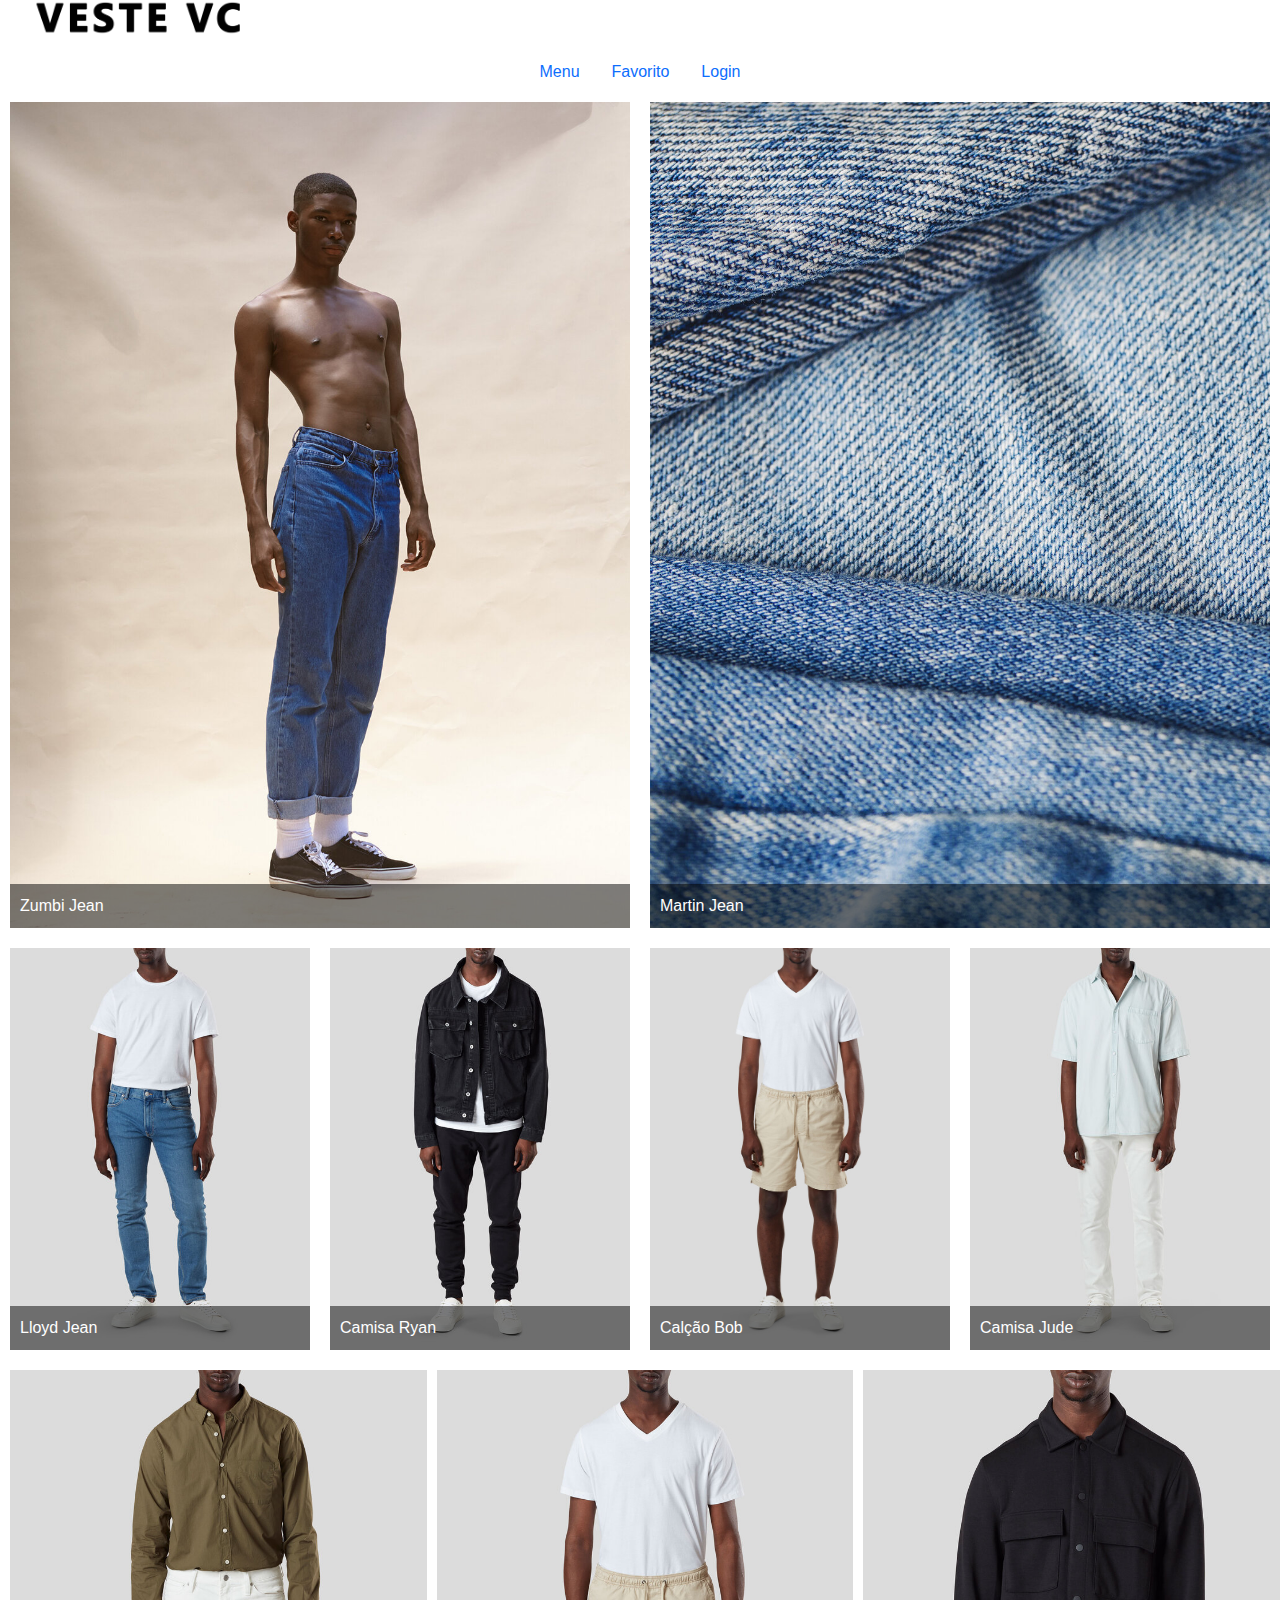
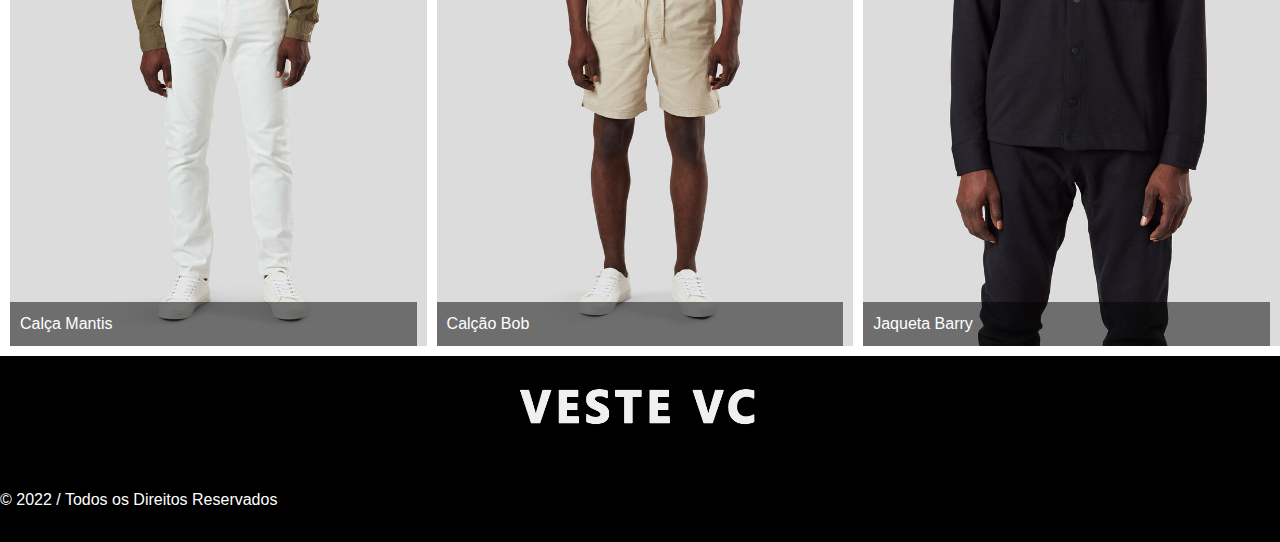
<file: Projeto_Novo/index.html>
<!DOCTYPE html>
<html lang="pt-br">
<head>
    <meta charset="UTF-8">
    <meta http-equiv="X-UA-Compatible" content="IE=edge">
    <meta name="viewport" content="width=device-width, initial-scale=1.0">
    <title>Projeto SAEP</title>

    <link rel="stylesheet" href="/Projeto_Novo/favorito.html">
    <link rel="stylesheet" href="/Projeto_Novo/style.css">
    <link rel="stylesheet" href="/Projeto_Novo/css/bootstrap.css">
    <link rel="stylesheet" href="https://cdn.jsdelivr.net/npm/bootstrap@4.0.0/dist/css/bootstrap.min.css" integrity="sha384-Gn5384xqQ1aoWXA+058RXPxPg6fy4IWvTNh0E263XmFcJlSAwiGgFAW/dAiS6JXm" crossorigin="anonymous">
</head>
<body>
  
  <!-- Modal -->
<div class="modal fade" id="exampleModal" tabindex="-1" aria-labelledby="exampleModalLabel" aria-hidden="true">
<div class="modal-dialog">
<div class="modal-content">
<div class="modal-header">
        <h1 class="modal-title fs-5" id="exampleModalLabel">LOGIN</h1>
        <button type="button" class="btn-close" data-bs-dismiss="modal" aria-label="Close"></button>
</div>
<div class="modal-body">
    <form>
        <div class="form-group">
            <input type="text" class="form-control" id="recipient-name" placeholder="CPF">
        </div>
        <div class="form-group">
            <input type="text" class="form-control" id="recipient-name" placeholder="Senha">
        <div class="modal-footer">
            <button type="button" class="btn btn-light" data-dismiss="modal">Cancelar</button>
            <button type="button" class="btn btn-secondary">Confirmar</button>
        </div>
        </div>
    </form>        
</div>
        
</div>
</div>
</div>   

    <header>
        <div class="row justify-content-start">
            <div class="col-4">
                <div class="col-logo">
                    <ul class="nav- justify-content-center">
                        <img src="/produtos/veste-black.png" alt="Logo Veste VC" height="36">
                    </ul>
                </div>
            </div>
            <div class="menu-nav">
                <ul class="nav justify-content-center">
                    <li class="nav-item">
                      <a class="nav-link active" href="#">Menu</a>
                    </li>
                    <li class="nav-item">
                      <a class="nav-link" href="#">Favorito</a>
                    </li>
                    <li class="nav-item">
                      <a class="nav-link" type="button" class="btn btn-primary" data-bs-toggle="modal" data-bs-target="#exampleModal" href="#">Login</a>
                    </li>
            </div>
          </div>
       
    </header>

    <section>
        <!-- TELA INICIAL -->
        <div class="linha1">
        <img src="/produtos/Zumbi Jean.jpg" alt="Zumbi" width="100%">
        <div class="barra"> Zumbi Jean</div>
        </div>

        <div class="linha1">
        <img src="/produtos/Martin Jean.jpg" alt="Martin" width="100%">
        <div class="barra"> Martin Jean</div>
        </div>

        <div class="linha2">
        <img src="/produtos/Lloyd Jean.jpg" alt="" width="100%">
        <div class="barra"> Lloyd Jean</div>
        </div>
        
        <div class="linha2">
        <img src="/produtos/Camisa Ryan.jpg" alt="" width="100%">
        <div class="barra"> Camisa Ryan</div>
        </div>

        <div class="linha2">
        <img src="/produtos/Calção Bob.jpg" alt="" width="100%">
        <div class="barra"> Calção Bob</div>
        </div>

        <div class="linha2">
        <img src="/produtos/Camisa Jude.jpg" alt="" width="100%">
        <div class="barra"> Camisa Jude</div>
        </div>

        <div class="linha3">
        <img src="/produtos/Calça Mantis.jpg" alt="" width="431">
        <div class="barra"> Calça Mantis</div> 
        </div>

        <div class="linha3">
        <img src="/produtos/Calção Bob.jpg" alt="" width="431">
        <div class="barra"> Calção Bob</div> 
        </div>

        <div class="linha3">
        <img src="/produtos/Jaqueta Barry.jpg" alt="" width="431">
        <div class="barra"> Jaqueta Barry</div>
        </div>
    </section>


    <footer>
        <div class="footer-top">
            <img src="/produtos/veste-white.png" alt="" width="250">
        </div>
        <div class="footer-botton">
            &copy; 2022 / Todos os Direitos Reservados
        </div>
    </footer>
    <script src="https://cdn.jsdelivr.net/npm/bootstrap@5.3.0-alpha1/dist/js/bootstrap.bundle.min.js" integrity="sha384-w76AqPfDkMBDXo30jS1Sgez6pr3x5MlQ1ZAGC+nuZB+EYdgRZgiwxhTBTkF7CXvN" crossorigin="anonymous"></script>
    <script src="https://code.jquery.com/jquery-3.2.1.slim.min.js" integrity="sha384-KJ3o2DKtIkvYIK3UENzmM7KCkRr/rE9/Qpg6aAZGJwFDMVNA/GpGFF93hXpG5KkN" crossorigin="anonymous"></script>
    <script src="https://cdn.jsdelivr.net/npm/popper.js@1.12.9/dist/umd/popper.min.js" integrity="sha384-ApNbgh9B+Y1QKtv3Rn7W3mgPxhU9K/ScQsAP7hUibX39j7fakFPskvXusvfa0b4Q" crossorigin="anonymous"></script>
    <script src="https://cdn.jsdelivr.net/npm/bootstrap@4.0.0/dist/js/bootstrap.min.js" integrity="sha384-JZR6Spejh4U02d8jOt6vLEHfe/JQGiRRSQQxSfFWpi1MquVdAyjUar5+76PVCmYl" crossorigin="anonymous"></script>
</body>
</html>
</file>
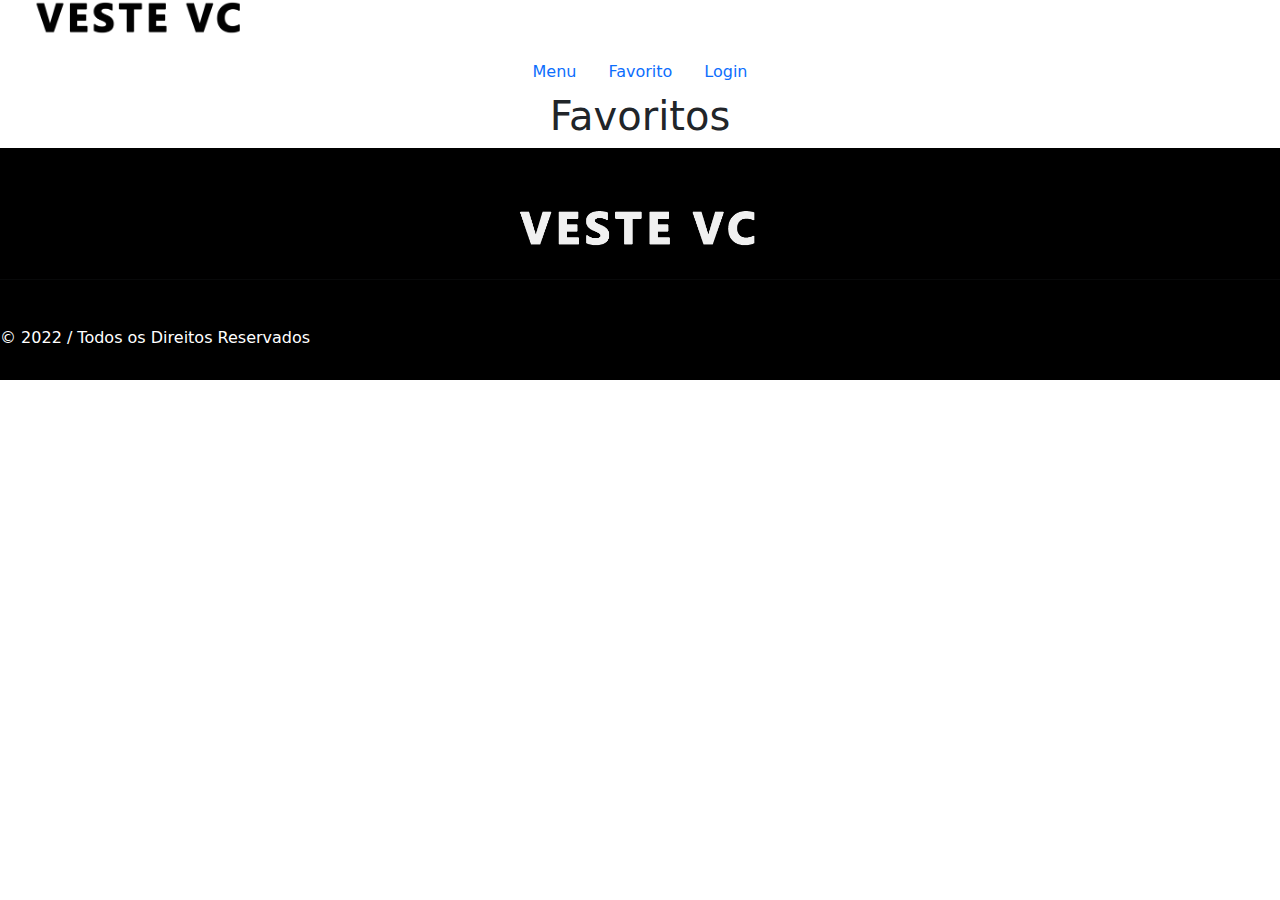
<file: Projeto_Novo/favorito.html>
<!DOCTYPE html>
<html lang="pt-br">
<head>
    <meta charset="UTF-8">
    <meta http-equiv="X-UA-Compatible" content="IE=edge">
    <meta name="viewport" content="width=device-width, initial-scale=1.0">
    <title>Projeto SAEP</title>

    <link rel="stylesheet" href="/Projeto_Novo/index.html">
    <link rel="stylesheet" href="/Projeto_Novo/style.css">
    <link rel="stylesheet" href="/Projeto_Novo/css/bootstrap.css">
    

</head>
<body>
    <header>
        <div class="row justify-content-start">
            <div class="col-4">
                <div class="col-logo">
                    <ul class="nav- justify-content-center">
                        <img src="/produtos/veste-black.png" alt="Logo Veste VC" height="36">
                    </ul>
                </div>
            </div>
            <div class="menu-nav">
                <ul class="nav justify-content-center">
                    <li class="nav-item">
                      <a class="nav-link active" href="#">Menu</a>
                    </li>
                    <li class="nav-item">
                      <a class="nav-link" href="#">Favorito</a>
                    </li>
                    <li class="nav-item">
                      <a class="nav-link" type="button" class="btn btn-primary" data-bs-toggle="modal" data-bs-target="#exampleModal" href="#">Login</a>
                    </li>
            </div>
          </div>
       
    </header>
    
<section>
    <h1>Favoritos</h1>
</section>

    <footer>
        <div class="footer-top">
            <img src="/produtos/veste-white.png" alt="" width="250">
        </div>
        <hr>
        <div class="footer-botton">
           
            &copy; 2022 / Todos os Direitos Reservados
        </div>
    </footer>
    
</body>
</html>
</file>
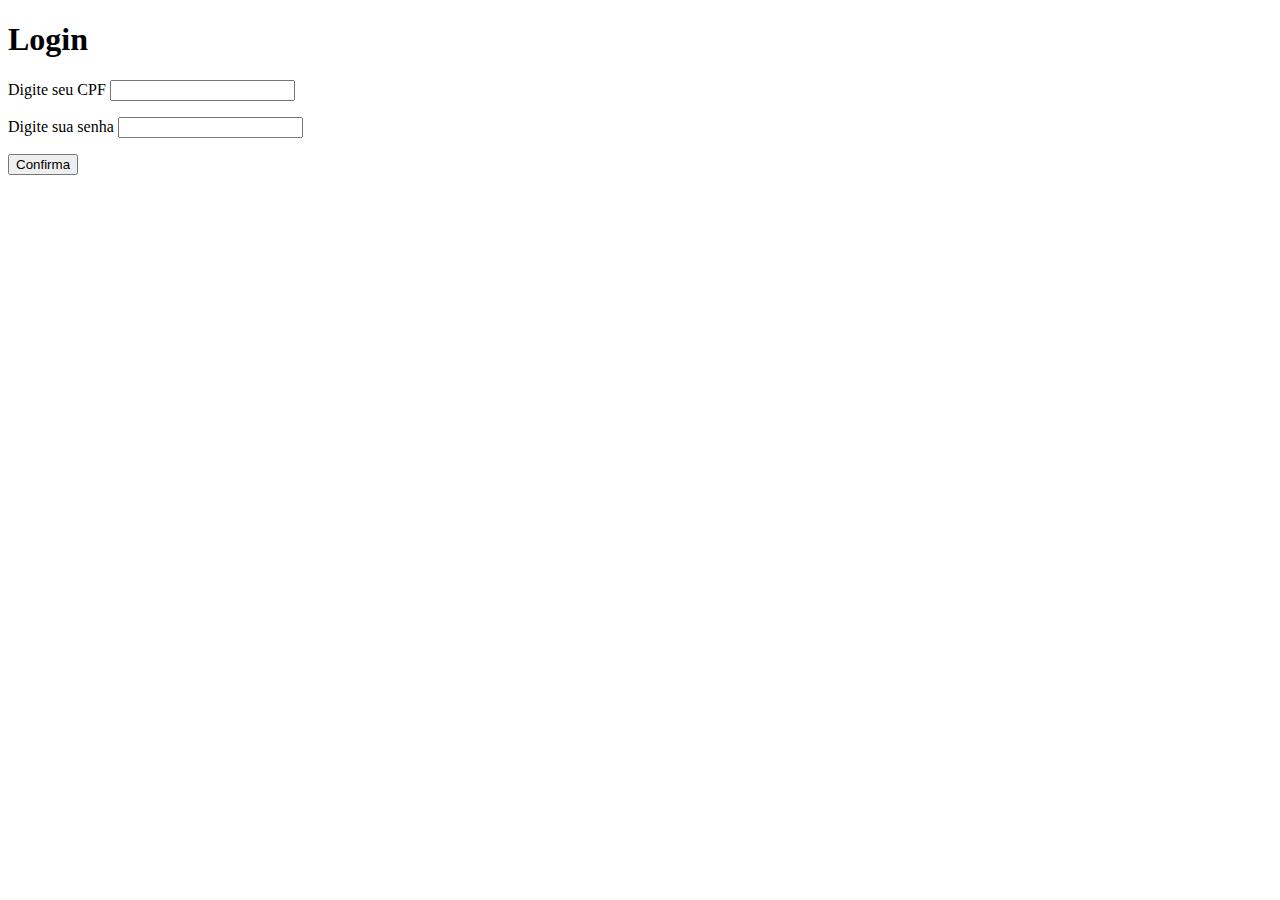
<file: Projeto_Novo/login.html>
<!DOCTYPE html>
<html lang="en">
<head>
    <meta charset="UTF-8">
    <meta http-equiv="X-UA-Compatible" content="IE=edge">
    <meta name="viewport" content="width=device-width, initial-scale=1.0">
    <title>Login</title>
</head>
<body>
    <form action="">
        <h1>Login</h1>
        <p>
            <label for="">Digite seu CPF</label>
            <input type="cpf"></input>
        </p>

        <p>
            <label for="">Digite sua senha</label>
            <input type="senha"></input>
        </p>
        <button class="conf">Confirma</button>
    </form>
</body>
</html>
</file>
<file: Projeto_Novo/style.css>
body{
    font-family: 'Segoe UI', Tahoma, Geneva, Verdana, sans-serif;
}

footer{
    background-color: black;
    height: auto;
    width: 100vw;
    padding-top: 30px;
   
}

.footer-top{
    justify-content: center;
    flex-direction: column;
    margin-bottom: 30px;
    text-align: center;
}
.footer-botton{
    width: 100vw;
    padding: 30px 0;
    text-align: left;
    color: white;
}
.footer-botton p{
    font-size: 14px;
}

footer img{
    padding-top: 30px;
}

.linha1{
    float: left;
    width: 50%;
    border-color: white;
    border-style: solid;
    border-width: 10px;

    position: relative;
    margin: auto;
}

.linha2{
    float: left;
    width: 25%;
    border-color: white;
    border-style: solid;
    border-width: 10px;

    position: relative;
    margin: auto;
}

.linha3{
    float: left;
    width: 33.33%;
    border-color: white;
    border-style: solid;
    border-width: 10px;
    position: relative;
    margin: auto;
}
.barra{
    position: absolute;
    width: 100%;
    bottom: 0;
    text-align: left;
    padding: 10px;
    color: white;
    background-color: rgb(0, 0, 0, 0.5);
}

h1{
    text-align: center;
}
</file>
